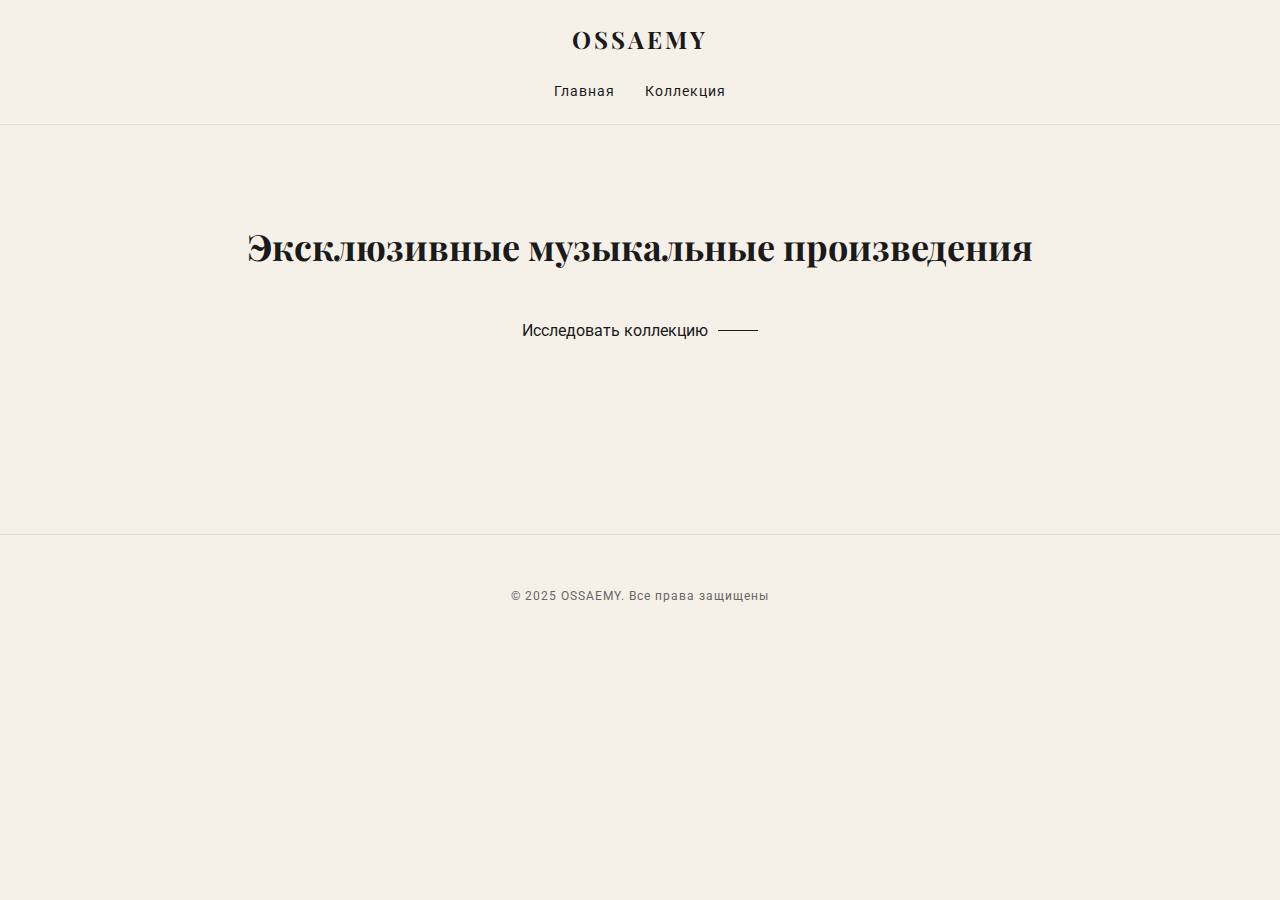
<file: index.html>
<!DOCTYPE html>
<html lang="ru">
<head>
    <meta charset="UTF-8">
    <meta name="viewport" content="width=device-width, initial-scale=1.0">
    <title>ossaemy - Luxury Beats</title>
    <link rel="stylesheet" href="styles.css">
    <link href="https://fonts.googleapis.com/css2?family=Playfair+Display:wght@400;700&family=Roboto:wght@300;400;700&display=swap" rel="stylesheet">
</head>
<body>
    <header class="lv-header">
        <div class="container">
            <h1 class="lv-logo">OSSAEMY</h1>
            <nav class="lv-nav">
                <ul>
                    <li><a href="index.html">Главная</a></li>
                    <li><a href="products.html">Коллекция</a></li>
                </ul>
            </nav>
        </div>
    </header>

    <section class="lv-hero">
        <div class="container">
            <div class="lv-hero-content">
                <h2>Эксклюзивные музыкальные произведения</h2>
                <a href="products.html" class="lv-cta">
                    <span>Исследовать коллекцию</span>
                    <div class="lv-cta-line"></div>
                </a>
            </div>
        </div>
    </section>

    <footer class="lv-footer">
        <div class="container">
            <p class="lv-copyright">© 2025 OSSAEMY. Все права защищены</p>
        </div>
    </footer>

    <script src="scripts.js"></script>
</body>
</html>
</file>
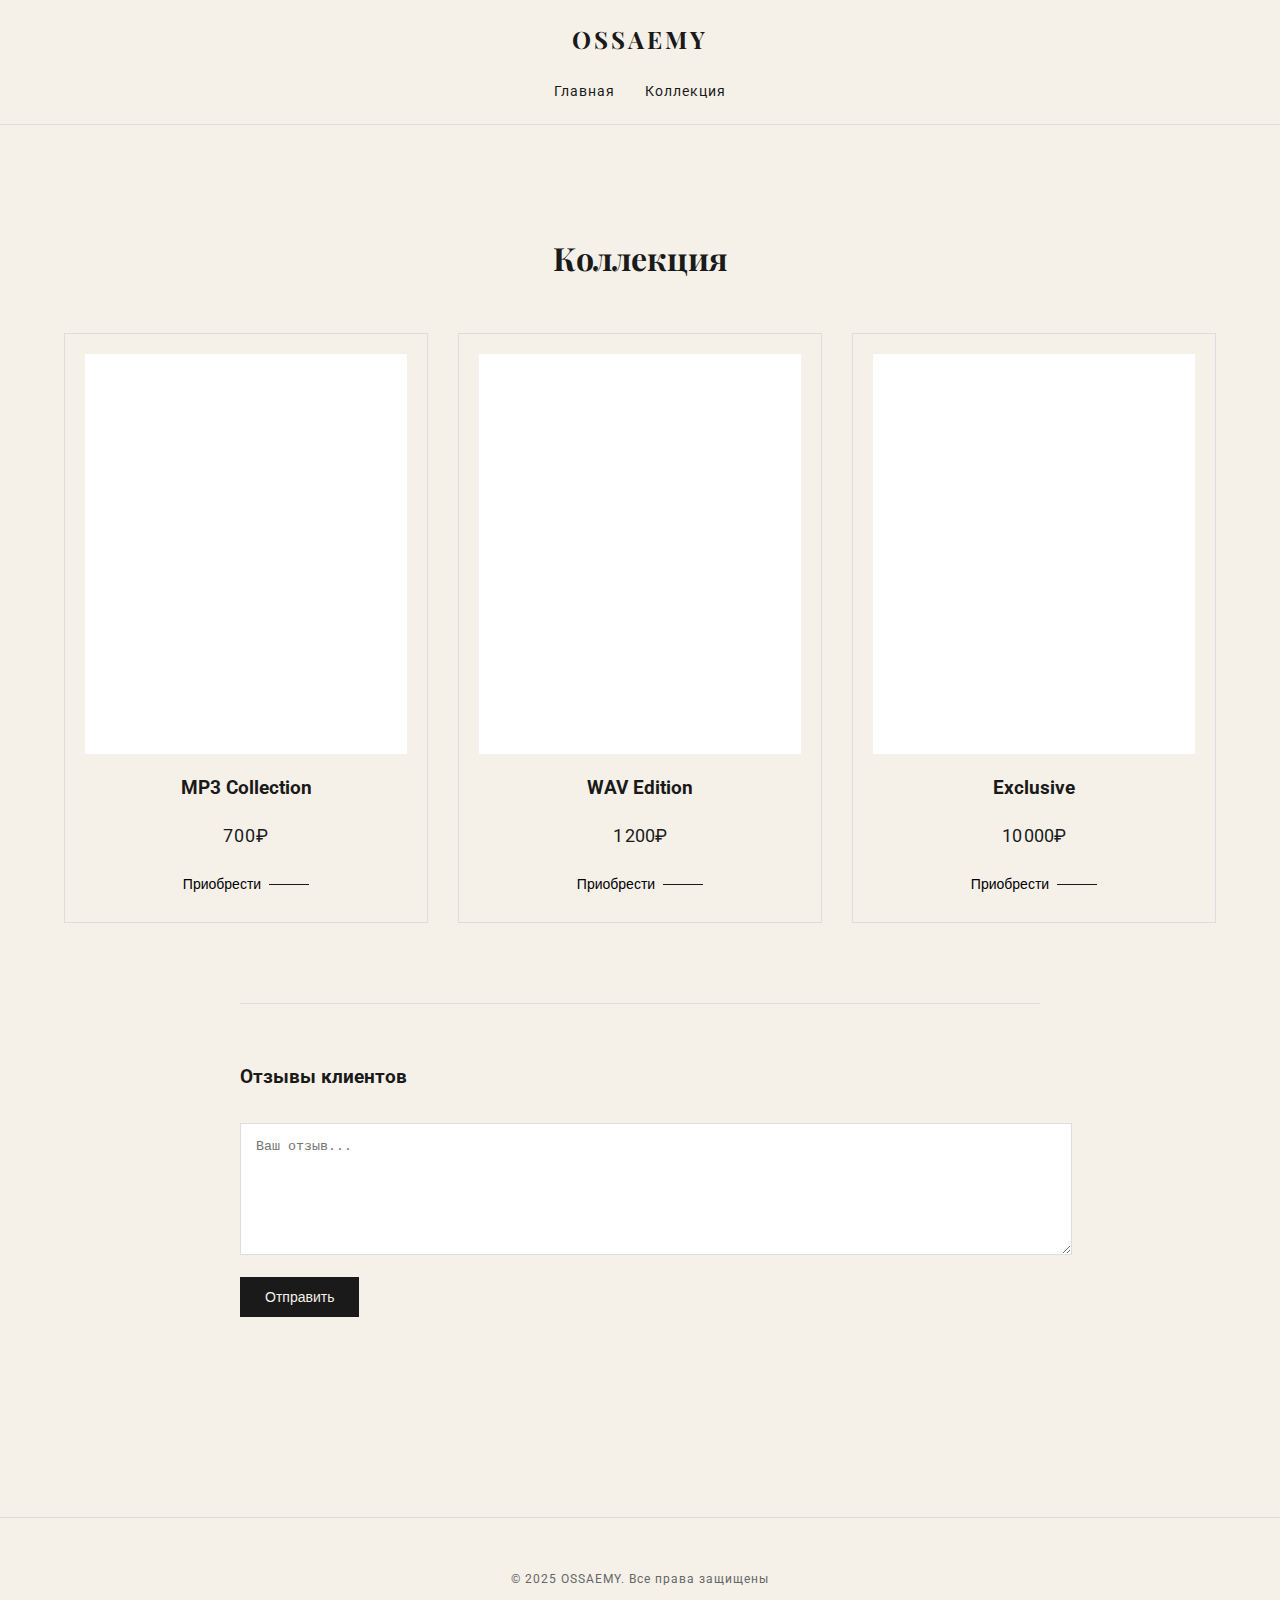
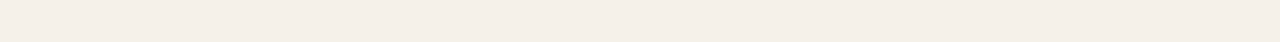
<file: products.html>
<!DOCTYPE html>
<html lang="ru">
<head>
    <meta charset="UTF-8">
    <meta name="viewport" content="width=device-width, initial-scale=1.0">
    <title>Коллекция - ossaemy</title>
    <link rel="stylesheet" href="styles.css">
    <link href="https://fonts.googleapis.com/css2?family=Playfair+Display:wght@400;700&family=Roboto:wght@300;400;700&display=swap" rel="stylesheet">
</head>
<body>
    <header class="lv-header">
        <div class="container">
            <h1 class="lv-logo">OSSAEMY</h1>
            <nav class="lv-nav">
                <ul>
                    <li><a href="index.html">Главная</a></li>
                    <li><a href="products.html">Коллекция</a></li>
                </ul>
            </nav>
        </div>
    </header>

    <section class="lv-collection">
        <div class="container">
            <h2 class="lv-collection-title">Коллекция</h2>
            
            <div class="lv-products">
                <article class="lv-product-card">
                    <div class="lv-product-image"></div>
                    <h3>MP3 Collection</h3>
                    <p class="lv-price">700₽</p>
                    <button class="lv-product-cta" onclick="window.open('https://t.me/ossaemy', '_blank')">
                        <span>Приобрести</span>
                        <div class="lv-cta-line"></div>
                    </button>
                </article>

                <article class="lv-product-card">
                    <div class="lv-product-image"></div>
                    <h3>WAV Edition</h3>
                    <p class="lv-price">1 200₽</p>
                    <button class="lv-product-cta" onclick="window.open('https://t.me/ossaemy', '_blank')">
                        <span>Приобрести</span>
                        <div class="lv-cta-line"></div>
                    </button>
                </article>

                <article class="lv-product-card">
                    <div class="lv-product-image"></div>
                    <h3>Exclusive</h3>
                    <p class="lv-price">10 000₽</p>
                    <button class="lv-product-cta" onclick="window.open('https://t.me/ossaemy', '_blank')">
                        <span>Приобрести</span>
                        <div class="lv-cta-line"></div>
                    </button>
                </article>
            </div>

            <div class="lv-reviews">
                <h3>Отзывы клиентов</h3>
                <div class="lv-reviews-list"></div>
                <div class="lv-review-form">
                    <textarea placeholder="Ваш отзыв..."></textarea>
                    <button class="lv-review-submit">Отправить</button>
                </div>
            </div>
        </div>
    </section>

    <footer class="lv-footer">
        <div class="container">
            <p class="lv-copyright">© 2025 OSSAEMY. Все права защищены</p>
        </div>
    </footer>

    <script src="scripts.js"></script>
</body>
</html>
</file>
<file: styles.css>
:root {
    --lv-beige: #F5F1E9;
    --lv-dark: #1A1A1A;
    --lv-gold: #C6A776;
    --lv-border: 1px solid #DDD;
}

body {
    font-family: 'Roboto', sans-serif;
    color: var(--lv-dark);
    background: var(--lv-beige);
    margin: 0;
    line-height: 1.6;
}

.lv-header {
    padding: 20px 0;
    border-bottom: var(--lv-border);
    position: sticky;
    top: 0;
    background: var(--lv-beige);
    z-index: 1000;
}

.lv-logo {
    font-family: 'Playfair Display', serif;
    font-size: 24px;
    letter-spacing: 3px;
    margin: 0;
    text-align: center;
}

.lv-nav ul {
    list-style: none;
    padding: 0;
    margin: 20px 0 0;
    display: flex;
    justify-content: center;
    gap: 30px;
}

.lv-nav a {
    color: var(--lv-dark);
    text-decoration: none;
    font-size: 14px;
    letter-spacing: 1px;
    position: relative;
}

.lv-nav a::after {
    content: '';
    position: absolute;
    bottom: -2px;
    left: 0;
    width: 0;
    height: 1px;
    background: var(--lv-dark);
    transition: width 0.3s ease;
}

.lv-nav a:hover::after {
    width: 100%;
}

.lv-hero {
    padding: 100px 0;
    text-align: center;
}

.lv-hero-content h2 {
    font-family: 'Playfair Display', serif;
    font-size: 36px;
    max-width: 800px;
    margin: 0 auto 40px;
    line-height: 1.2;
}

.lv-cta {
    display: inline-flex;
    align-items: center;
    gap: 10px;
    color: var(--lv-dark);
    text-decoration: none;
    position: relative;
    padding: 10px 0;
}

.lv-cta-line {
    width: 40px;
    height: 1px;
    background: var(--lv-dark);
    transition: width 0.3s ease;
}

.lv-cta:hover .lv-cta-line {
    width: 60px;
}

.lv-collection {
    padding: 80px 0;
}

.lv-collection-title {
    font-family: 'Playfair Display', serif;
    font-size: 32px;
    text-align: center;
    margin-bottom: 50px;
}

.lv-products {
    display: grid;
    grid-template-columns: repeat(auto-fit, minmax(300px, 1fr));
    gap: 30px;
    max-width: 1200px;
    margin: 0 auto;
}

.lv-product-card {
    text-align: center;
    padding: 20px;
    border: var(--lv-border);
}

.lv-product-image {
    height: 400px;
    background: #FFF;
    margin-bottom: 20px;
    background-size: cover;
    background-position: center;
}

.lv-price {
    font-size: 18px;
    margin: 15px 0;
    letter-spacing: 1px;
}

.lv-product-cta {
    background: none;
    border: none;
    padding: 10px 0;
    cursor: pointer;
    display: inline-flex;
    align-items: center;
    gap: 8px;
    font-size: 14px;
}

.lv-reviews {
    max-width: 800px;
    margin: 80px auto 0;
    padding: 40px 0;
    border-top: var(--lv-border);
}

.lv-reviews-list {
    margin: 30px 0;
}

.lv-review-form textarea {
    width: 100%;
    height: 100px;
    padding: 15px;
    border: var(--lv-border);
    margin-bottom: 15px;
    resize: vertical;
}

.lv-review-submit {
    background: var(--lv-dark);
    color: var(--lv-beige);
    border: none;
    padding: 12px 25px;
    cursor: pointer;
    font-size: 14px;
    transition: opacity 0.3s ease;
}

.lv-review-submit:hover {
    opacity: 0.8;
}

.lv-footer {
    padding: 40px 0;
    border-top: var(--lv-border);
    margin-top: 80px;
}

.lv-copyright {
    text-align: center;
    font-size: 12px;
    letter-spacing: 1px;
    color: #666;
}

.container {
    width: 90%;
    max-width: 1400px;
    margin: 0 auto;
}
</file>
